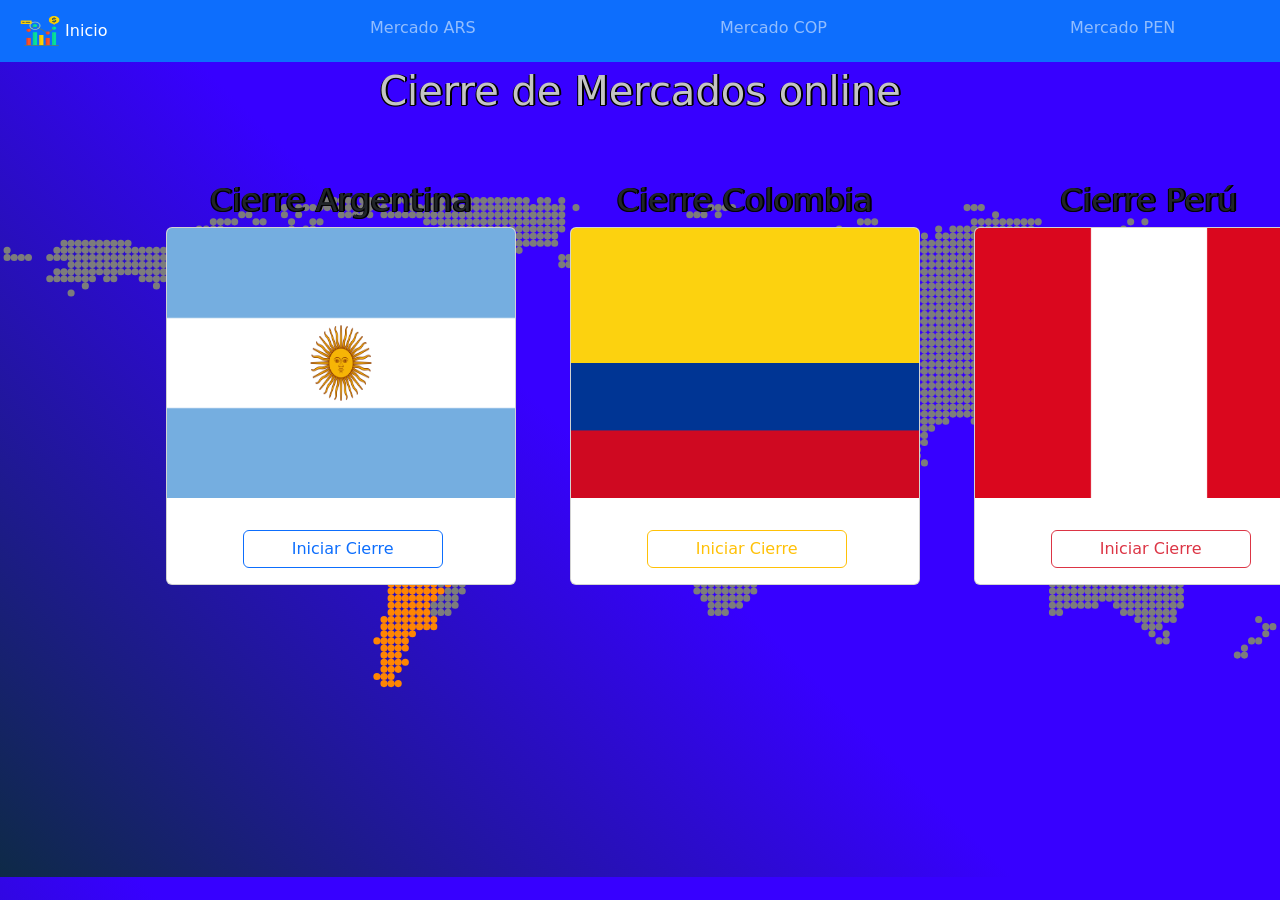
<file: index.html>
<!DOCTYPE html>
<html lang="es">
<head>
    <meta charset="UTF-8">
    <meta http-equiv="X-UA-Compatible" content="IE=edge">
    <meta name="viewport" content="width=device-width, initial-scale=1.0">
    <link rel="stylesheet" href="style/style.css">
    <link href="https://cdn.jsdelivr.net/npm/bootstrap@5.1.3/dist/css/bootstrap.min.css" rel="stylesheet" integrity="sha384-1BmE4kWBq78iYhFldvKuhfTAU6auU8tT94WrHftjDbrCEXSU1oBoqyl2QvZ6jIW3" crossorigin="anonymous">
    <title>MARKET CLOSE</title>
</head>
<body class="body">
    <header>
      <nav class="navbar navbar-expand-sm bg-primary navbar-dark">
        <div class="container-fluid">
          <ul class="navbar-nav">
            <li class="nav-item">
              <a class="nav-link active" href="#"><img src="/style/img/market-analysis.png" width="40px" height="30px">      Inicio</a>
            </li>
            <li class="nav-item">
              <a class="nav-link" href="ars.html">Mercado ARS</a>
            </li>
            <li class="nav-item">
              <a class="nav-link" href="cop.html">Mercado COP</a>
            </li>
            <li class="nav-item">
                <a class="nav-link" href="pen.html">Mercado PEN</a>
              </li>
          </ul>
        </div>
      </nav>
    </header>
    <div class="systemName"><h1>Cierre de Mercados online</h1></div>
    <section class="indexMarket">
    <div class="cardsMarket" id="arsMarket">
        <div class="container mt-3">
            <h2>Cierre  Argentina</h2>
            <div class="card" style="width:350px" >
              <img class="card-img-top" src="/style/img/argentina.png" alt="Card image" style="width:100%">
              <div class="card-body">
                <a href="ars.html" class="btn btn-outline-primary" id="btnArs">Iniciar Cierre</a>
              </div>
            </div>
    </div>
    <div class="cardsMarket" id="copMarket">
        <div class="container mt-3">
            <h2>Cierre  Colombia</h2>
            <div class="card" style="width:350px">
              <img class="card-img-top" src="/style/img/colombia.png" alt="Card image" style="width:100%">
              <div class="card-body">
                <a href="cop.html" class="btn btn-outline-warning" id="btnCop">Iniciar Cierre</a>
              </div>
            </div>
    </div>
    <div class="cardsMarket" id="penMarket">
        <div class="container mt-3">
            <h2>Cierre  Perú</h2>
            <div class="card" style="width:350px">
              <img class="card-img-top" src="/style/img/peru.png" alt="Card image" style="width:100%">
              <div class="card-body">
                <a href="pen.html" class="btn btn-outline-danger" id="btnPen">Iniciar Cierre</a>
              </div>
            </div>
    </div>
    </section>
    <script src="https://cdn.jsdelivr.net/npm/@popperjs/core@2.10.2/dist/umd/popper.min.js" integrity="sha384-7+zCNj/IqJ95wo16oMtfsKbZ9ccEh31eOz1HGyDuCQ6wgnyJNSYdrPa03rtR1zdB" crossorigin="anonymous"></script>
    <script src="https://cdn.jsdelivr.net/npm/bootstrap@5.1.3/dist/js/bootstrap.min.js" integrity="sha384-QJHtvGhmr9XOIpI6YVutG+2QOK9T+ZnN4kzFN1RtK3zEFEIsxhlmWl5/YESvpZ13" crossorigin="anonymous"></script>
</body>
</html>
</file>
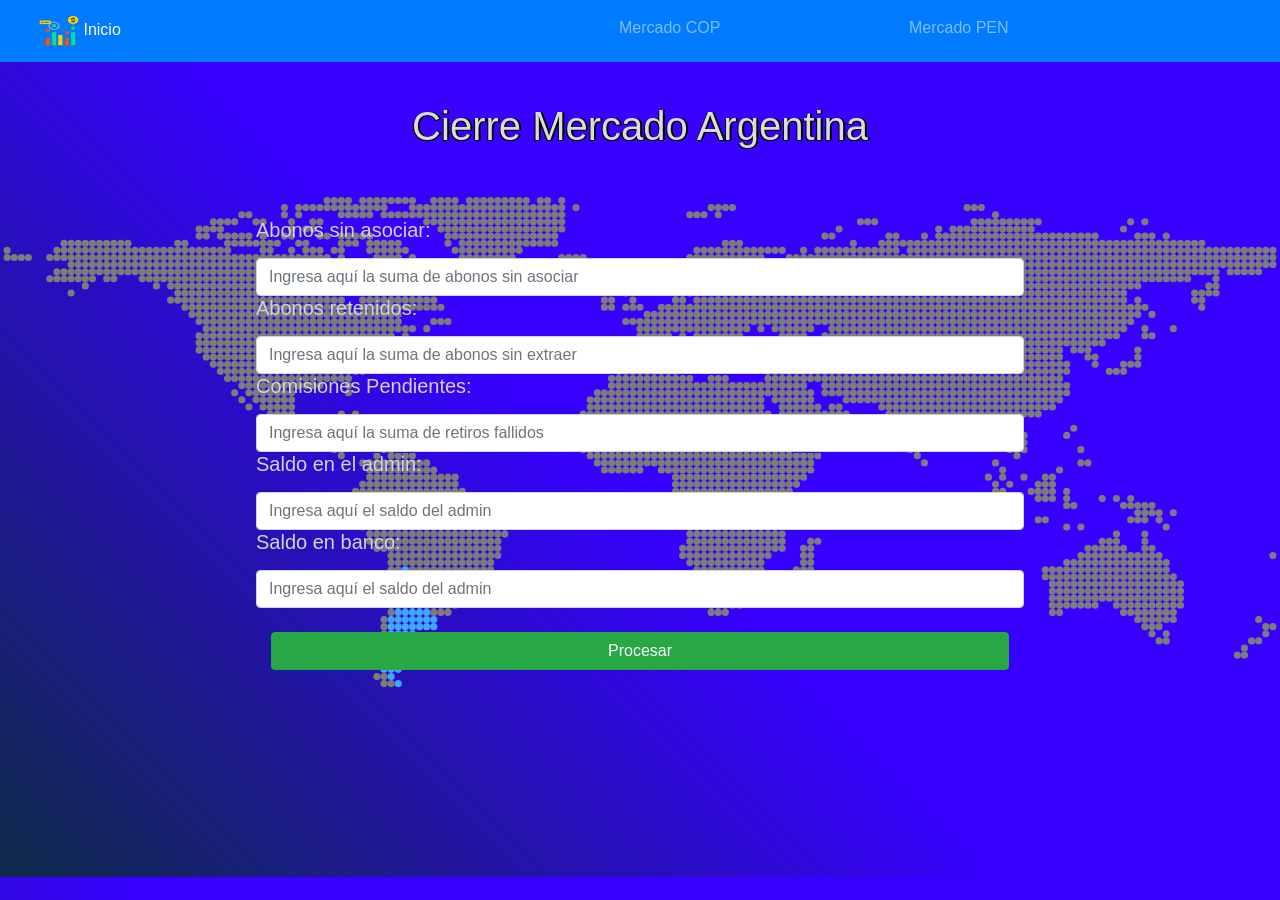
<file: ars.html>
<!DOCTYPE html>
<html lang="es">
<head>
    <meta charset="UTF-8">
    <meta http-equiv="X-UA-Compatible" content="IE=edge">
    <meta name="viewport" content="width=device-width, initial-scale=1.0">
    <link rel="stylesheet" href="style/ars.css">
    <link href="https://cdn.jsdelivr.net/npm/bootstrap@5.1.3/dist/css/bootstrap.min.css" rel="stylesheet" integrity="sha384-1BmE4kWBq78iYhFldvKuhfTAU6auU8tT94WrHftjDbrCEXSU1oBoqyl2QvZ6jIW3" crossorigin="anonymous">
    <title>MARKET CLOSE</title>
</head>
<body class="bodyArs">
    <body class="body">
        <header>
          <nav class="navbar navbar-expand-sm bg-primary navbar-dark">
            <div class="container-fluid">
            <ul class="navbar-nav">
                <li class="nav-item">
                  <a class="nav-link active" href="index.html"><img src="/style/img/market-analysis.png" width="40px" height="30px">      Inicio</a>
                </li>
            <li class="nav-item">
              <a class="nav-link" href="#"></a>
            </li>
            <li class="nav-item">
              <a class="nav-link" href="cop.html">Mercado COP</a>
            </li>
            <li class="nav-item">
                <a class="nav-link" href="pen.html">Mercado PEN</a>
            </li>
            </ul>
        </div>
      </nav>
    </header>
    <container class="contenedor">
      <h1 id="titulo">Cierre Mercado Argentina</h1>
      <div class="fomularioN activo" id="formularioN">
        <form class="form" id="form">
          <div id="entradaDatos">
            <label for="abonosSinAsociar"><h5 class="titleSa" >Abonos sin asociar:</h5></label>
            <div class="item">
            <input id="glosasSa" type="number" step="0.01" class="form-control" placeholder="Ingresa aquí la suma de abonos sin asociar" aria-label="Card Holder" aria-describedby="basic-addon1"></div>
            
            <label for="abonosRetenidos"><h5 class="titleSe" >Abonos retenidos:</h5></label>
            <div class="item">
            <input id="glosasSe" type="number" step="0.01"  class="form-control" placeholder="Ingresa aquí la suma de abonos sin extraer" aria-label="Card Holder" aria-describedby="basic-addon1"></div>
            
            <label for="comisionesPendientes"><h5 class="titleetirosFallidos" >Comisiones Pendientes:</h5></label>
            <div class="iteme">
            <input id="retirosFallidos" type="number" step="0.01"  class="form-control" placeholder="Ingresa aquí la suma de retiros fallidos" aria-label="Card Holder" aria-describedby="basic-addon1"></div>
            
            <label for="saldoEnAdmin"><h5 class="titlesaldoAdmin" >Saldo en el admin:</h5></label>
            <div class="items">
            <input id="saldoAdmin" type="number" step="0.01"  class="form-control" placeholder="Ingresa aquí el saldo del admin" aria-label="Card Holder" aria-describedby="basic-addon1"></div>
            
            <label for="saldoEnBanco"><h5 class="titlesaldoBanco" >Saldo en banco:</h5></label>
            <div class="item">
            <input id="saldoBanco" type="number" step="0.01"  class="form-control" placeholder="Ingresa aquí el saldo del admin" aria-label="Card Holder" aria-describedby="basic-addon1"></div>
            <br>
            <div class="form-group col-sm-12">
            <button type="button" class="btn btnPro btn-success btn-block" id="btnProcesar" >Procesar</button>
            </div>
          </div>
        </form>
      </div>

      <div class="datos oculto" id="datosResultado">
        <!-- <h2>hola</h2> -->
        <h3>Detalle cierre del mercado Argentina</h3>
          <table class="table" id="summaryTable">
            <thead>
             <tr>
              <th scope="col">Abonos sin asociar</th>
              <th scope="col">Abonos retenidos</th>
              <th scope="col">Comisiones pendientes</th>
              <th scope="col">Saldo en admin</th>
              <th scope="col">Saldo en banco</th>
              <th scope="col">Diferencia Bruta</th>
              </tr>
            </thead>
            <br>
            <tbody>

            </tbody>
          </table>
          <div><button type="submit" class="btn btnGuard btn-primary btn-block" id="btnGuardar">Guardar</button>
          </div>
          <br>
          <div><button type="click" class="btn btnVolver btn-secondary btn-block" id="btnVolver">volver</button>
          </div>
      </div>
    </container>
    <script src="https://ajax.googleapis.com/ajax/libs/jquery/3.6.0/jquery.min.js"></script>
    <script src="/js/jquery.js"></script>
    <!-- <script src="//cdn.jsdelivr.net/npm/sweetalert2@11"></script> -->
    <!-- <script src="/js/sweetAlert.js"></script> -->
    <link rel="stylesheet" href="https://maxcdn.bootstrapcdn.com/bootstrap/4.0.0/css/bootstrap.min.css">
    <link href="https://fonts.googleapis.com/css?family=Montserrat" rel="stylesheet">
    <script src="https://code.jquery.com/jquery-3.2.1.min.js"></script>
    <script src="https://maxcdn.bootstrapcdn.com/bootstrap/4.0.0/js/bootstrap.min.js"></script>
</body>
</html>
</file>
